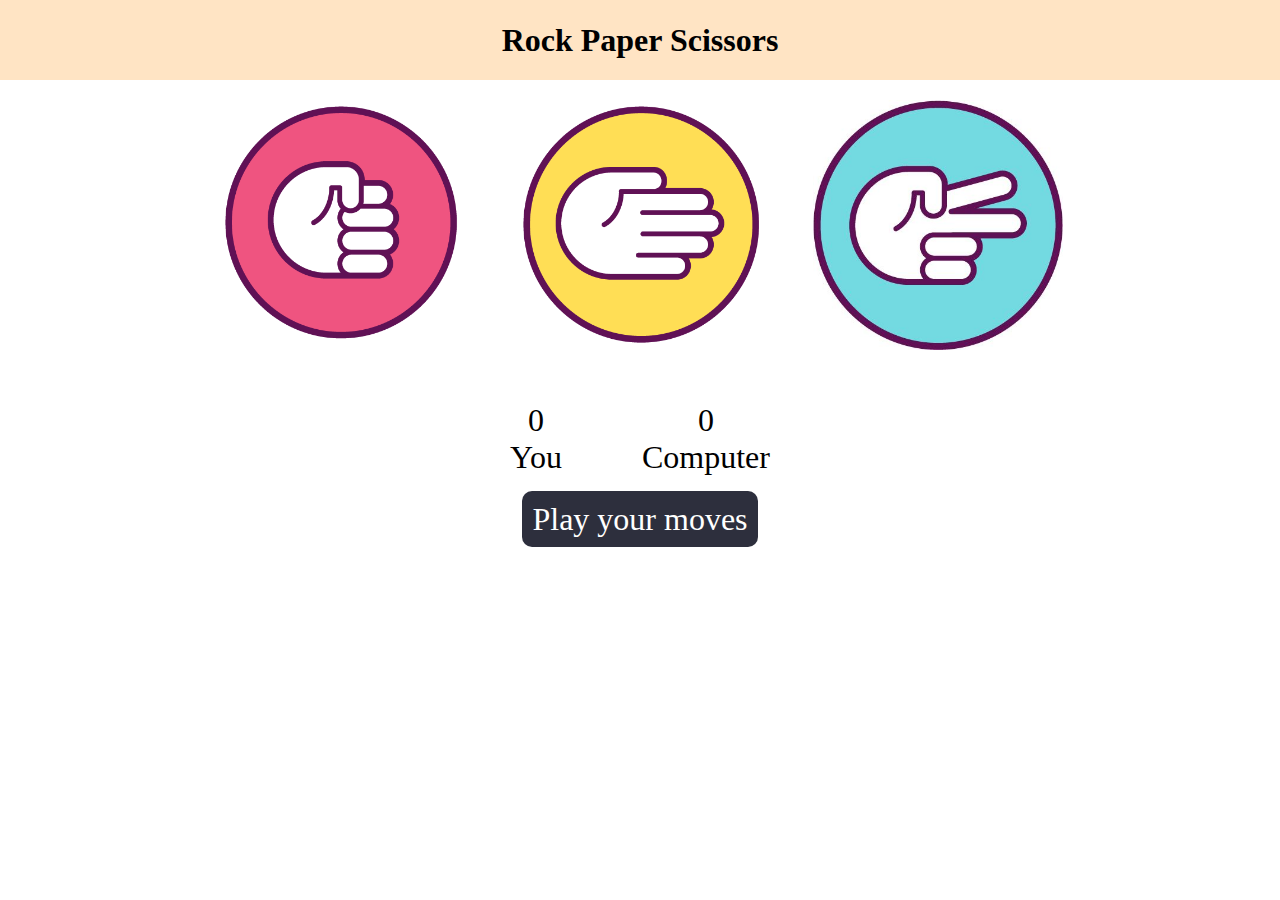
<file: Rock-paper-scissor/index.html>
<!DOCTYPE html>
<html lang="en">
<head>
    <meta charset="UTF-8">
    <meta name="viewport" content="width=device-width, initial-scale=1.0">
    <title>Document</title>
    <link rel="stylesheet" href="style.css">
</head>
</head>
<body>
    <h1 class="header">Rock Paper Scissors</h1>
    <div class="choices">
        <div class="choice" id="rock">
            <img src="rock.png" alt="rock"/>
        </div>
        <div class="choice" id="paper">
            <img src="paper.png" alt="paper"/>

        </div>
        <div class="choice" id="scissors">
            <img src="scissors.jpg" alt="scissors"/>

        </div>
    </div>
    <div class="score-board">
        <div  class="score">
            <p id="user-score">0</p>
            <p>You</p>
        </div>
        <div class="score">
            <p id="comp-score">0</p>
            <p>Computer</p>
        </div>
    </div>
    <script src="hello.js"></script>
    <div class="msg-container">
        <p id="msg">Play your moves</p>
    </div>
</body>
</html>
</file>
<file: Rock-paper-scissor/style.css>
*{
    margin: 0px;
    padding: 0px;
    text-align: center;

}
.header{
    
    background-color: bisque;
    width: 100%;
    font-weight: 900;
    line-height: 5rem;
}
.choices{
   
    display: flex;
    align-content: center;
    
    justify-content: center;
    margin-top: 20px;
    gap: 3rem;
}
.choice:hover{
    opacity: 50%;
    
    
    
}
.choice img {
    object-fit: cover;
    height: 250px;
    width: 250px;
   
}
.score-board{
    display: flex;
    justify-content: center;
    align-items: center;
    font-size: 2rem;
    gap: 5rem;
    margin-top: 3rem;
}

.msg-container{
    margin-top: 25px;
    
}
#msg{
    background-color: rgba(27, 29, 45, 0.922);
    border-radius: 10px;
    font-size:2rem ;
    color: white;
    display: inline;
    padding: 10px;
}
</file>
